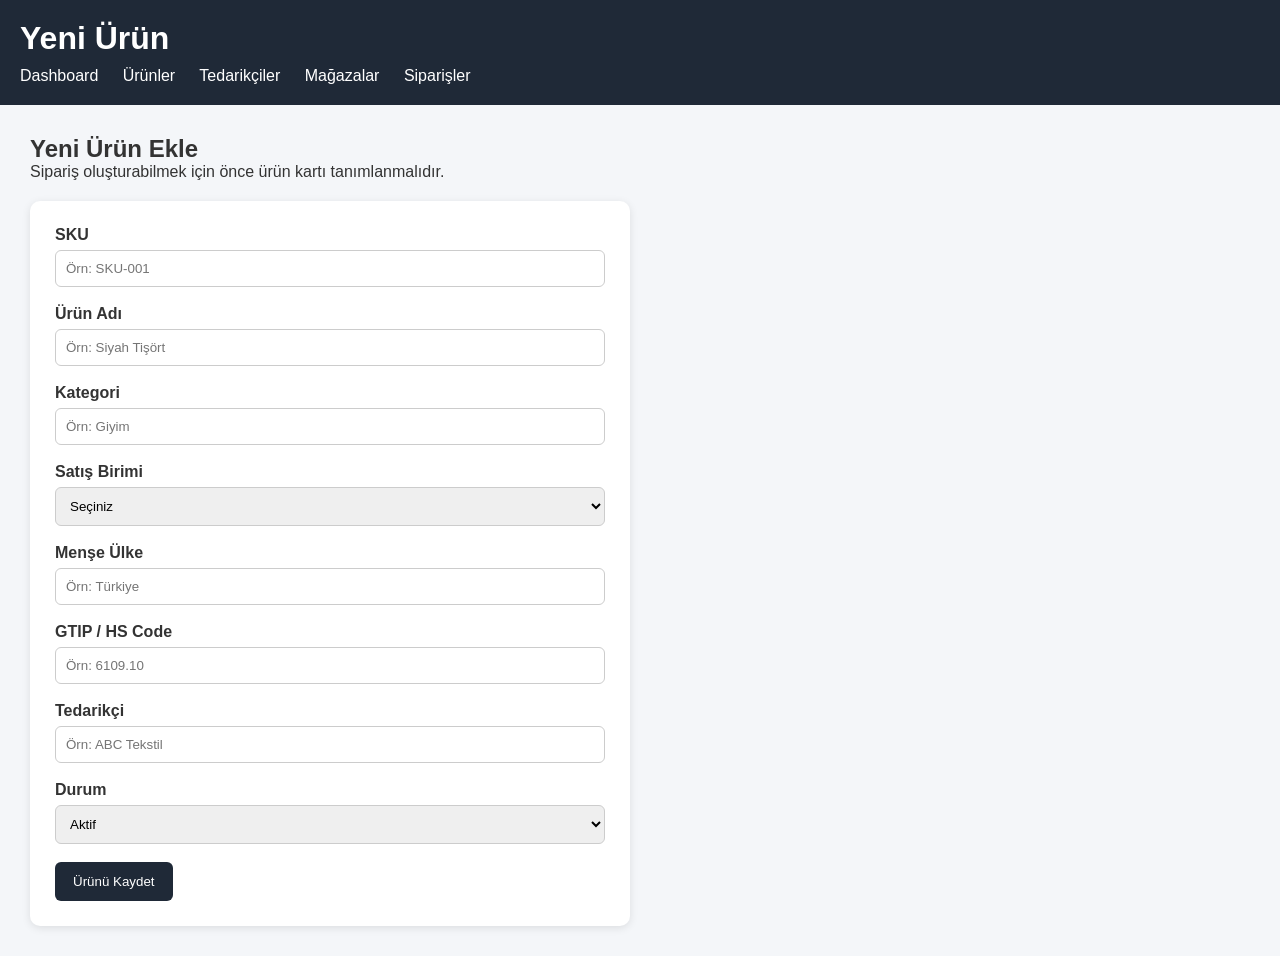
<file: pages/new-product.html>
<!DOCTYPE html>
<html lang="tr">

<head>
    <meta charset="UTF-8">
    <meta name="viewport" content="width=device-width, initial-scale=1.0">
    <title>Yeni Ürün</title>

    <link rel="stylesheet" href="../css/style.css">
</head>

<body>

    <header class="header">

        <h1>Yeni Ürün</h1>
            <nav class="navbar">
                <a href="../index.html">Dashboard</a>
                <a href="products.html">Ürünler</a>
                <a href="suppliers.html">Tedarikçiler</a>
                <a href="stores.html">Mağazalar</a>
                <a href="orders.html">Siparişler</a>
            </nav>

    </header>

    <main class="main-content">

        <section class="page-header">
            <h2>Yeni Ürün Ekle</h2>
            <p>Sipariş oluşturabilmek için önce ürün kartı tanımlanmalıdır.</p>
        </section>

        <form class="form-card">

            <div class="form-group">
                <label for="sku">SKU</label>
                <input type="text" id="sku" name="sku" placeholder="Örn: SKU-001">
            </div>

            <div class="form-group">
                <label for="productName">Ürün Adı</label>
                <input type="text" id="productName" name="productName" placeholder="Örn: Siyah Tişört">
            </div>

            <div class="form-group">
                <label for="category">Kategori</label>
                <input type="text" id="category" name="category" placeholder="Örn: Giyim">
            </div>

            <div class="form-group">
                <label for="salesUnit">Satış Birimi</label>
                <select id="salesUnit" name="salesUnit">
                    <option value="">Seçiniz</option>
                    <option value="Adet">Adet</option>
                    <option value="Koli">Koli</option>
                    <option value="Kg">Kg</option>
                    <option value="Metre">Metre</option>
                </select>
            </div>

            <div class="form-group">
                <label for="origin">Menşe Ülke</label>
                <input type="text" id="origin" name="origin" placeholder="Örn: Türkiye">
            </div>

            <div class="form-group">
                <label for="hsCode">GTIP / HS Code</label>
                <input type="text" id="hsCode" name="hsCode" placeholder="Örn: 6109.10">
            </div>

            <div class="form-group">
                <label for="supplier">Tedarikçi</label>
                <input type="text" id="supplier" name="supplier" placeholder="Örn: ABC Tekstil">
            </div>

            <div class="form-group">
                <label for="status">Durum</label>
                <select id="status" name="status">
                    <option value="Aktif">Aktif</option>
                    <option value="Pasif">Pasif</option>
                </select>
            </div>

            <button type="submit" class="primary-button">Ürünü Kaydet</button>

        </form>

    </main>

</body>

</html>
</file>
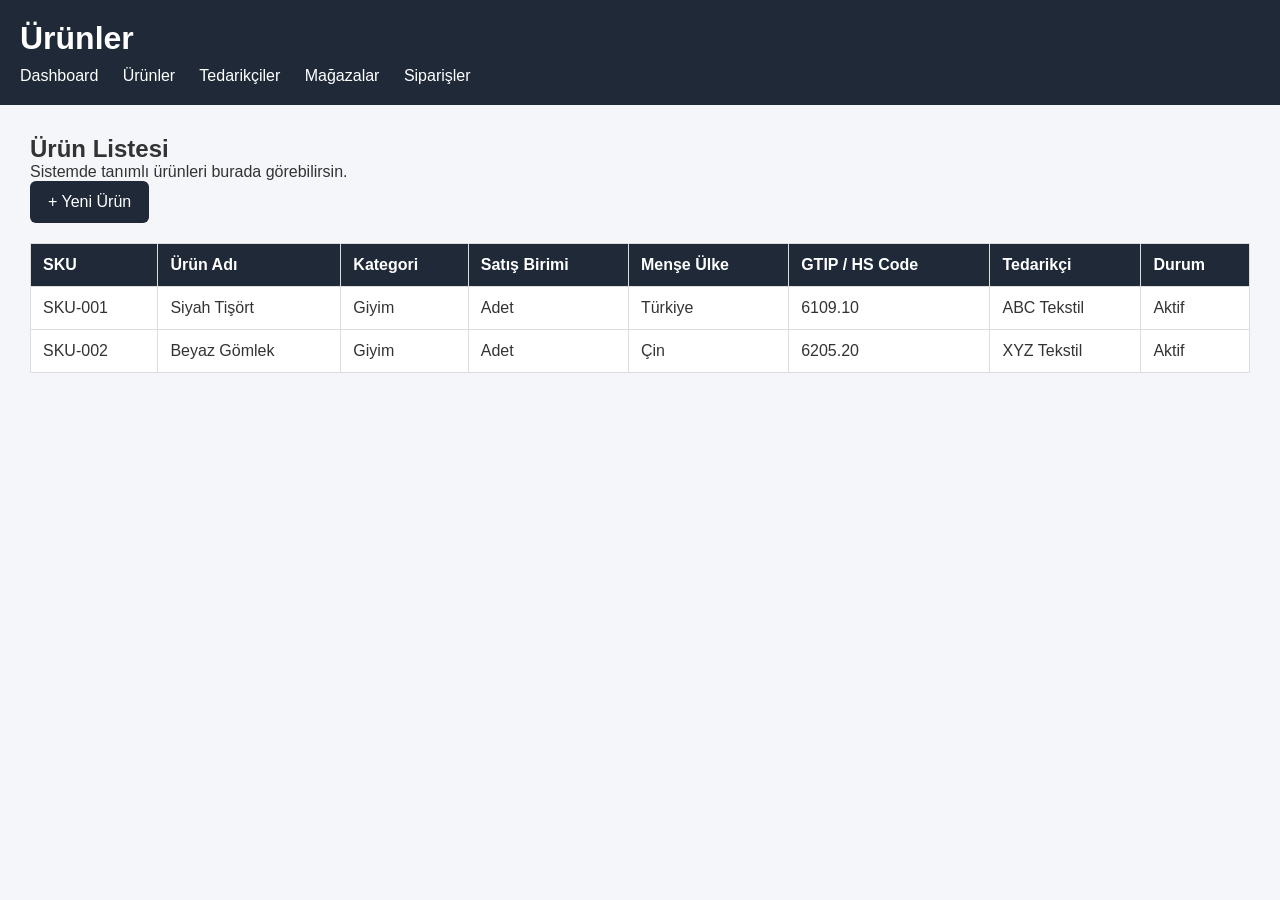
<file: pages/products.html>
<!DOCTYPE html>
<html lang="tr">

<head>
    <meta charset="UTF-8">
    <meta name="viewport" content="width=device-width, initial-scale=1.0">
    <title>Ürünler</title>

    <link rel="stylesheet" href="../css/style.css">
</head>

<body>

    <header class="header">

        <h1>Ürünler</h1>

        <nav class="navbar">
            <a href="../index.html">Dashboard</a>
            <a href="products.html">Ürünler</a>
            <a href="suppliers.html">Tedarikçiler</a>
            <a href="stores.html">Mağazalar</a>
            <a href="orders.html">Siparişler</a>
        </nav>

    </header>

    <main class="main-content">

        <section class="page-header">
            <h2>Ürün Listesi</h2>
            <p>Sistemde tanımlı ürünleri burada görebilirsin.</p>

             <a href="new-product.html" class="primary-button">
                + Yeni Ürün
            </a>
        </section>

        <table class="data-table">
            <thead>
                <tr>
                    <th>SKU</th>
                    <th>Ürün Adı</th>
                    <th>Kategori</th>
                    <th>Satış Birimi</th>
                    <th>Menşe Ülke</th>
                    <th>GTIP / HS Code</th>
                    <th>Tedarikçi</th>
                    <th>Durum</th>
                </tr>
            </thead>

<tbody>
    <tr>
        <td>SKU-001</td>
        <td>Siyah Tişört</td>
        <td>Giyim</td>
        <td>Adet</td>
        <td>Türkiye</td>
        <td>6109.10</td>
        <td>ABC Tekstil</td>
        <td>Aktif</td>
    </tr>

    <tr>
        <td>SKU-002</td>
        <td>Beyaz Gömlek</td>
        <td>Giyim</td>
        <td>Adet</td>
        <td>Çin</td>
        <td>6205.20</td>
        <td>XYZ Tekstil</td>
        <td>Aktif</td>
    </tr>
</tbody>

        </table>

    </main>

</body>

</html>
</file>
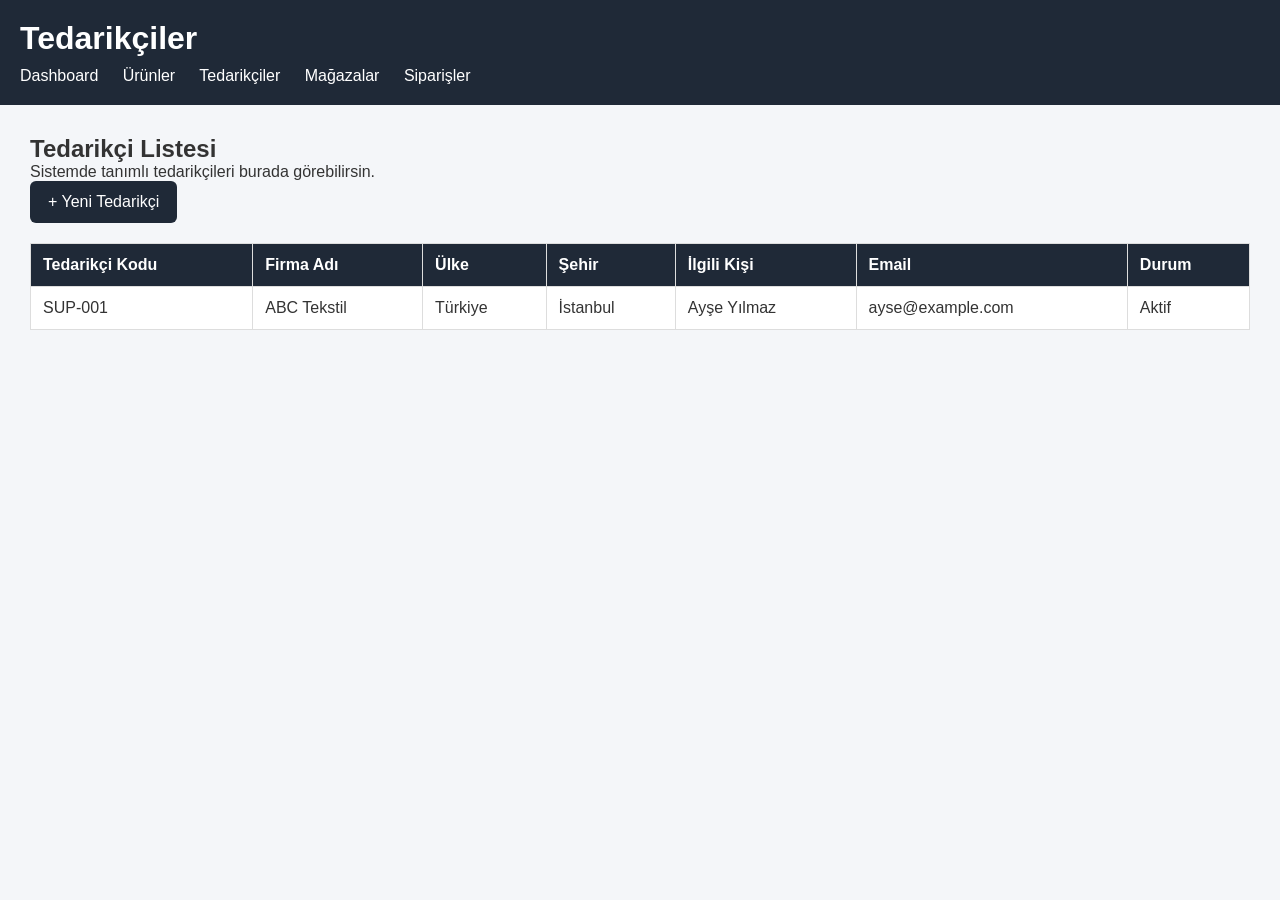
<file: pages/suppliers.html>
<!DOCTYPE html>
<html lang="tr">

<head>
    <meta charset="UTF-8">
    <meta name="viewport" content="width=device-width, initial-scale=1.0">
    <title>Tedarikçiler</title>

    <link rel="stylesheet" href="../css/style.css">
</head>

<body>

    <header class="header">

        <h1>Tedarikçiler</h1>

        <nav class="navbar">
            <a href="../index.html">Dashboard</a>
            <a href="products.html">Ürünler</a>
            <a href="suppliers.html">Tedarikçiler</a>
            <a href="stores.html">Mağazalar</a>
            <a href="orders.html">Siparişler</a>
        </nav>

    </header>

    <main class="main-content">

        <section class="page-header">
            <h2>Tedarikçi Listesi</h2>
            <p>Sistemde tanımlı tedarikçileri burada görebilirsin.</p>

            <a href="new-supplier.html" class="primary-button">
                + Yeni Tedarikçi
            </a>
        </section>

        <table class="data-table">

            <thead>
                <tr>
                    <th>Tedarikçi Kodu</th>
                    <th>Firma Adı</th>
                    <th>Ülke</th>
                    <th>Şehir</th>
                    <th>İlgili Kişi</th>
                    <th>Email</th>
                    <th>Durum</th>
                </tr>
            </thead>

            <tbody>
                <tr>
                    <td>SUP-001</td>
                    <td>ABC Tekstil</td>
                    <td>Türkiye</td>
                    <td>İstanbul</td>
                    <td>Ayşe Yılmaz</td>
                    <td>ayse@example.com</td>
                    <td>Aktif</td>
                </tr>
            </tbody>

        </table>

    </main>

</body>

</html>
</file>
<file: css/style.css>
/* RESET */

* {
    margin: 0;
    padding: 0;
    box-sizing: border-box;
}

/* BODY */

body {
    font-family: Arial, Helvetica, sans-serif;
    background-color: #f4f6f9;
    color: #333;
}

/* HEADER */

.header {
    background-color: #1f2937;
    color: white;

    padding: 20px;
}

/* NAVBAR */

.navbar {
    margin-top: 10px;
}

.navbar a {
    color: white;
    text-decoration: none;

    margin-right: 20px;
}

.navbar a:hover {
    text-decoration: underline;
}

/* MAIN */

.main-content {
    padding: 30px;
}

/* DASHBOARD */

.dashboard-hero {
    margin-bottom: 30px;
}

/* CARDS */

.dashboard-cards {
    display: flex;
    gap: 20px;

    flex-wrap: wrap;
}

.dashboard-card {
    background-color: white;

    width: 220px;

    padding: 20px;

    border-radius: 10px;

    box-shadow: 0 2px 8px rgba(0,0,0,0.1);
}

.dashboard-card h3 {
    margin-bottom: 10px;
}

.dashboard-card p {
    font-size: 32px;
    font-weight: bold;
}

/* PAGE HEADER */

.page-header {
    margin-bottom: 20px;
}

/* DATA TABLE */

.data-table {
    width: 100%;
    border-collapse: collapse;
    background-color: white;
    margin-top: 20px;
}

.data-table th,
.data-table td {
    border: 1px solid #ddd;
    padding: 12px;
    text-align: left;
}

.data-table th {
    background-color: #1f2937;
    color: white;
}

/* FORM */

.form-card {
    background-color: white;
    padding: 25px;
    border-radius: 10px;
    max-width: 600px;
    box-shadow: 0 2px 8px rgba(0,0,0,0.1);
}

.form-group {
    margin-bottom: 18px;
}

.form-group label {
    display: block;
    margin-bottom: 6px;
    font-weight: bold;
}

.form-group input,
.form-group select {
    width: 100%;
    padding: 10px;
    border: 1px solid #ccc;
    border-radius: 6px;
}

.primary-button {
    background-color: #1f2937;
    color: white;
    border: none;
    padding: 12px 18px;
    border-radius: 6px;
    cursor: pointer;
    
    display: inline-block;
    text-decoration: none;
}

.primary-button:hover {
    background-color: #374151;
}
</file>
